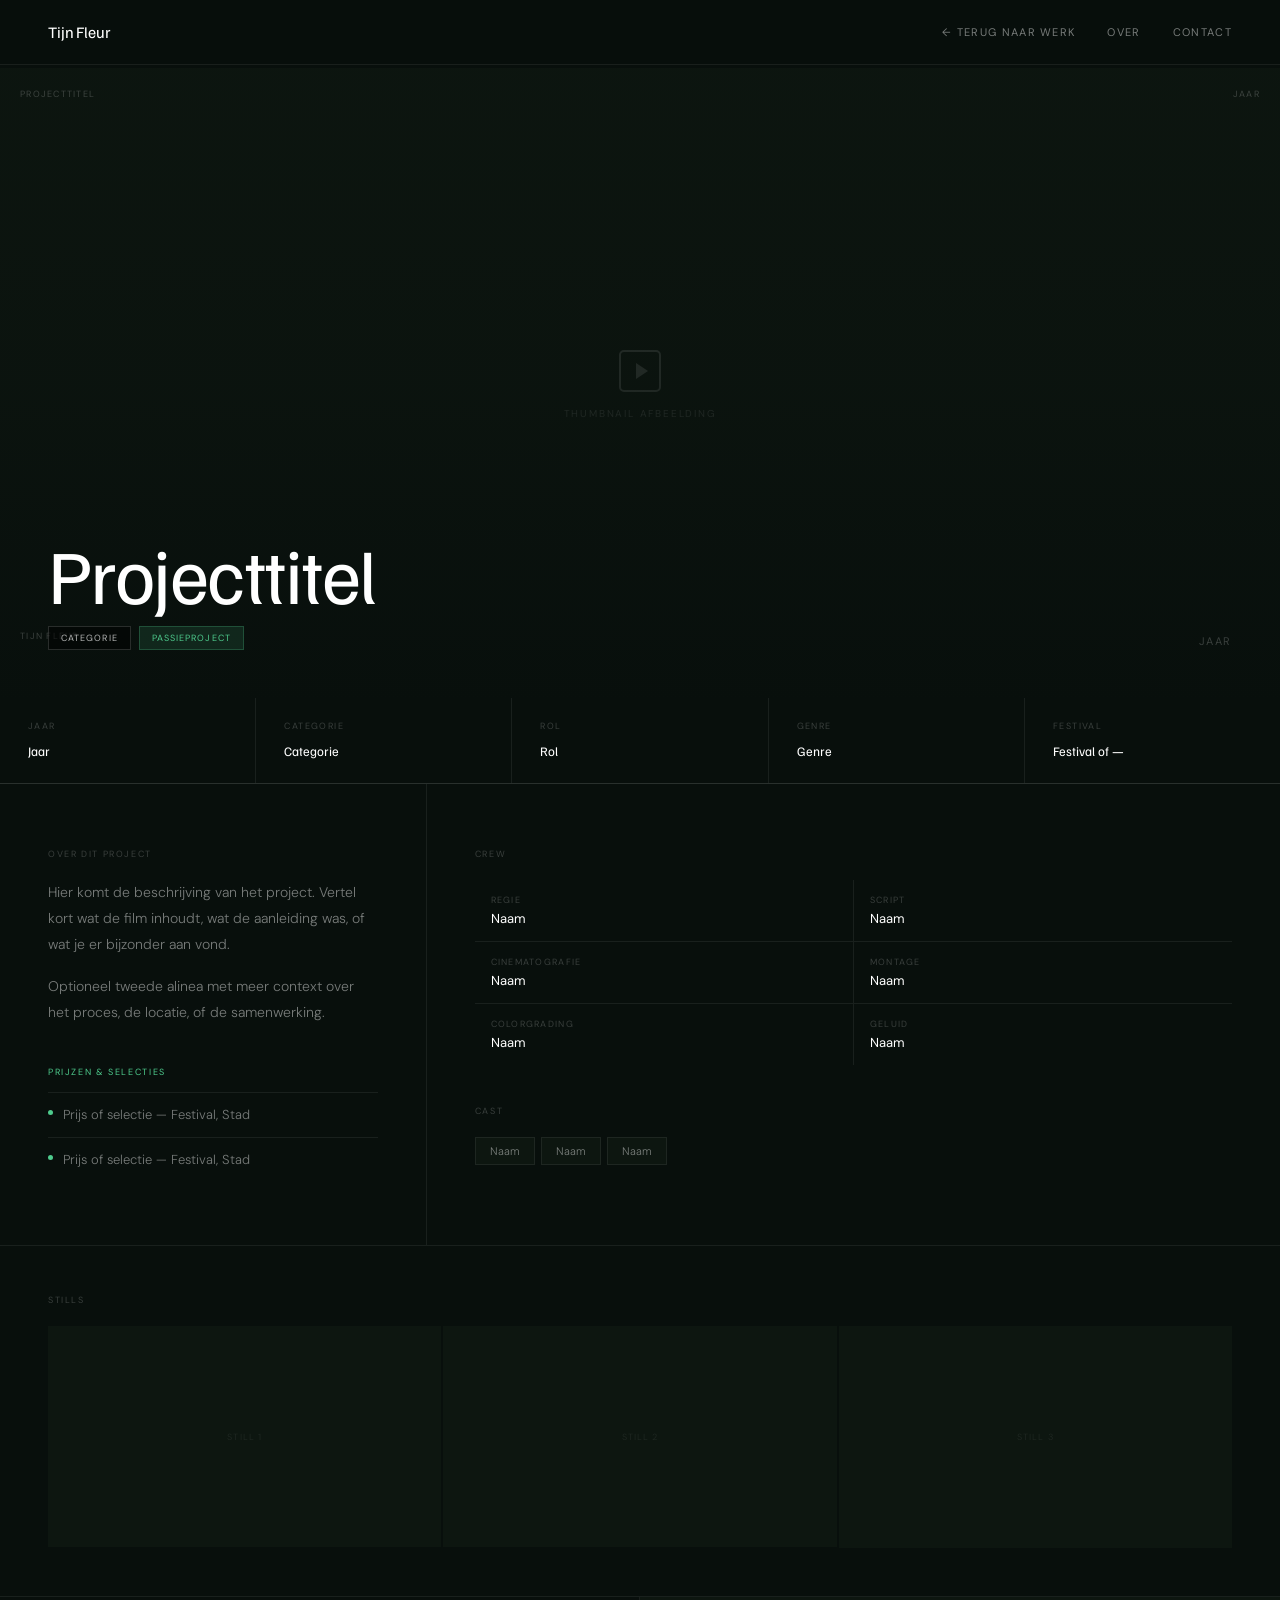
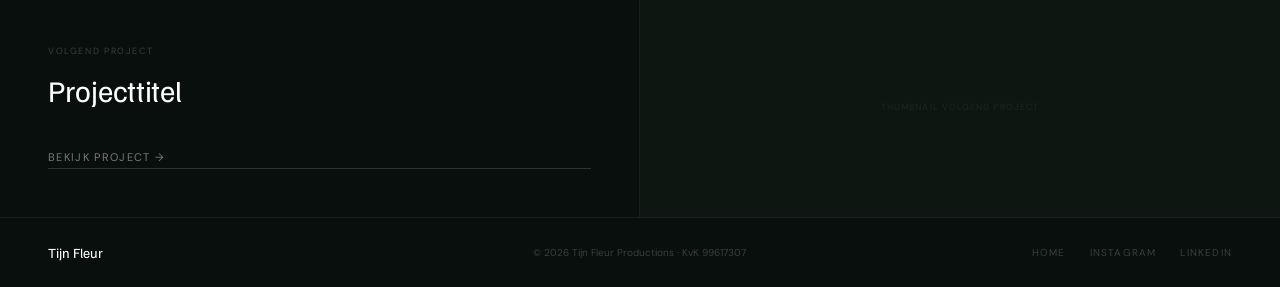
<file: portfolio:/detail_template.html>
<!DOCTYPE html>
<html lang="nl">
<head>
<meta charset="UTF-8">
<meta name="viewport" content="width=device-width, initial-scale=1.0">
<title>PROJECTTITEL — Tijn Fleur</title>
<link rel="preconnect" href="https://fonts.googleapis.com">
<link href="https://fonts.googleapis.com/css2?family=Familjen+Grotesk:wght@400;500&family=Cormorant+Garamond:ital,wght@1,300&family=DM+Sans:wght@300;400&display=swap" rel="stylesheet">
<style>
*{margin:0;padding:0;box-sizing:border-box}
:root{
  --bg:#080f0c;--bg2:#0d1610;--bg3:#0a1a12;
  --mint:#4ecb8d;--mint-dim:rgba(78,203,141,0.12);--mint-border:rgba(78,203,141,0.25);
  --w70:rgba(255,255,255,0.7);--w45:rgba(255,255,255,0.45);--w20:rgba(255,255,255,0.2);--w07:rgba(255,255,255,0.07);
  --fam:'Familjen Grotesk',sans-serif;--serif:'Cormorant Garamond',serif;--sans:'DM Sans',sans-serif;
}
html{scroll-behavior:smooth}
body{background:var(--bg);color:#fff;font-family:var(--sans);overflow-x:hidden}

nav{position:fixed;top:0;left:0;right:0;z-index:100;padding:22px 48px;display:flex;justify-content:space-between;align-items:center;background:rgba(8,15,12,0.95);border-bottom:1px solid var(--w07);backdrop-filter:blur(8px)}
.nav-logo{font-family:var(--fam);font-size:16px;font-weight:400;letter-spacing:-0.01em;color:#fff;text-decoration:none}
.nav-links{display:flex;gap:32px;align-items:center}
.nav-back{font-size:11px;letter-spacing:0.12em;text-transform:uppercase;color:var(--w45);text-decoration:none;transition:color 0.2s}
.nav-back:hover{color:#fff}
.nav-link{font-size:11px;letter-spacing:0.12em;text-transform:uppercase;color:var(--w45);text-decoration:none;transition:color 0.2s}
.nav-link:hover{color:#fff}

/* HERO */
.project-hero{position:relative;height:70vh;overflow:hidden;background:var(--bg2);display:flex;align-items:flex-end;margin-top:68px;cursor:none}
.hero-thumb-placeholder{position:absolute;inset:0;background:var(--bg2);display:flex;align-items:center;justify-content:center}
.thumb-placeholder-inner{display:flex;flex-direction:column;align-items:center;gap:12px;opacity:0.15}
.thumb-placeholder-inner svg{width:48px;height:48px;fill:#fff}
.thumb-placeholder-inner span{font-size:10px;letter-spacing:0.18em;text-transform:uppercase;color:#fff}
.hero-overlay{position:absolute;inset:0;background:linear-gradient(to top,rgba(8,15,12,0.98) 0%,rgba(8,15,12,0.4) 50%,rgba(8,15,12,0.15) 100%);transition:background 0.4s;z-index:1}
.project-hero:hover .hero-overlay{background:linear-gradient(to top,rgba(8,15,12,0.98) 0%,rgba(8,15,12,0.55) 55%,rgba(8,15,12,0.25) 100%)}
.hero-glow{position:absolute;inset:0;background:radial-gradient(ellipse 50% 50% at 50% 50%,rgba(78,203,141,0.05) 0%,transparent 70%);opacity:0;transition:opacity 0.5s;pointer-events:none;z-index:2}
.project-hero:hover .hero-glow{opacity:1}

/* Klikbare zone */
.hero-click{position:absolute;inset:0;z-index:3;display:block;text-decoration:none}

/* Play hint midden */
.hero-watch-hint{position:absolute;top:50%;left:50%;transform:translate(-50%,-50%);z-index:4;pointer-events:none;display:flex;flex-direction:column;align-items:center;gap:16px;opacity:0;transition:opacity 0.4s}
.project-hero:hover .hero-watch-hint{opacity:1}
.hint-icon{width:72px;height:72px;border:1px solid rgba(255,255,255,0.2);border-radius:50%;display:flex;align-items:center;justify-content:center;transition:all 0.4s}
.hint-icon svg{width:20px;height:20px;fill:#fff;margin-left:3px;opacity:0.7;transition:all 0.4s}
.hint-label{font-size:10px;letter-spacing:0.22em;text-transform:uppercase;color:rgba(255,255,255,0.5);transition:all 0.4s}
.project-hero:hover .hint-icon{border-color:var(--mint);background:rgba(78,203,141,0.08)}
.project-hero:hover .hint-icon svg{fill:var(--mint);opacity:1}
.project-hero:hover .hint-label{color:var(--mint);letter-spacing:0.3em}

/* Custom cursor */
.hero-film-cursor{width:96px;height:96px;border:1px solid rgba(78,203,141,0.5);border-radius:50%;position:absolute;pointer-events:none;transform:translate(-50%,-50%);opacity:0;display:flex;flex-direction:column;align-items:center;justify-content:center;gap:4px;transition:opacity 0.3s;z-index:5}
.hero-film-cursor svg{width:14px;height:14px;fill:var(--mint);margin-left:2px}
.hero-film-cursor span{font-size:8px;letter-spacing:0.18em;text-transform:uppercase;color:var(--mint)}
.project-hero:hover .hero-film-cursor{opacity:1}

/* Hoek labels */
.corner-label{position:absolute;font-size:9px;letter-spacing:0.14em;text-transform:uppercase;color:var(--w20);transition:color 0.4s;pointer-events:none;z-index:4}
.project-hero:hover .corner-label{color:rgba(78,203,141,0.4)}
.cl-tl{top:20px;left:20px}.cl-tr{top:20px;right:20px}.cl-bl{bottom:56px;left:20px}

/* Hero info onderaan */
.hero-content{position:relative;z-index:6;padding:48px;width:100%;display:flex;justify-content:space-between;align-items:flex-end;pointer-events:none}
.hero-left h1{font-family:var(--fam);font-size:clamp(40px,6vw,80px);font-weight:400;line-height:0.95;letter-spacing:-0.02em;margin-bottom:16px}
.hero-badges{display:flex;gap:8px;flex-wrap:wrap}
.badge-cat{background:rgba(0,0,0,0.5);color:var(--w70);font-size:9px;letter-spacing:0.12em;text-transform:uppercase;padding:5px 12px;border:1px solid rgba(255,255,255,0.15)}
.badge-pass{background:var(--mint-dim);color:var(--mint);font-size:9px;letter-spacing:0.12em;text-transform:uppercase;padding:5px 12px;border:1px solid var(--mint-border)}
.hero-jaar{font-size:11px;letter-spacing:0.14em;text-transform:uppercase;color:var(--w20)}

/* INFO STRIP */
.info-strip{display:grid;grid-template-columns:repeat(5,1fr);gap:1px;background:var(--w07);border-bottom:1px solid var(--w07)}
.info-cell{background:var(--bg);padding:22px 28px}
.info-label{font-size:9px;letter-spacing:0.16em;text-transform:uppercase;color:var(--w20);margin-bottom:8px;display:block}
.info-val{font-family:var(--fam);font-size:13px;font-weight:400;color:#fff;line-height:1.4}

/* CONTENT GRID */
.content-grid{display:grid;grid-template-columns:1fr 2fr;border-bottom:1px solid var(--w07)}
.content-left{padding:64px 48px;border-right:1px solid var(--w07)}
.content-label{font-size:9px;letter-spacing:0.18em;text-transform:uppercase;color:var(--w20);margin-bottom:20px;display:block}
.content-body{font-size:14px;font-weight:300;color:var(--w45);line-height:1.85}
.content-body p+p{margin-top:1.2em}
.awards{margin-top:40px}
.awards-label{font-size:9px;letter-spacing:0.18em;text-transform:uppercase;color:var(--mint);margin-bottom:14px;display:block}
.award-item{display:flex;align-items:flex-start;gap:10px;padding:12px 0;border-top:1px solid var(--w07)}
.award-dot{width:5px;height:5px;border-radius:50%;background:var(--mint);flex-shrink:0;margin-top:5px}
.award-txt{font-size:13px;font-weight:300;color:var(--w45);line-height:1.5}
.content-right{padding:64px 48px}
.crew-grid{display:grid;grid-template-columns:1fr 1fr;gap:1px;background:var(--w07);margin-bottom:40px}
.crew-item{background:var(--bg);padding:14px 16px}
.crew-rol{font-size:9px;letter-spacing:0.14em;text-transform:uppercase;color:var(--w20);margin-bottom:4px}
.crew-naam{font-size:13px;font-weight:400;color:#fff}
.cast-list{display:flex;flex-wrap:wrap;gap:6px}
.cast-item{background:var(--bg2);font-size:11px;font-weight:300;color:var(--w45);padding:6px 14px;border:1px solid var(--w07)}

/* STILLS */
.stills-section{padding:48px;border-bottom:1px solid var(--w07)}
.stills-label{font-size:9px;letter-spacing:0.18em;text-transform:uppercase;color:var(--w20);margin-bottom:20px;display:block}
.stills-grid{display:grid;grid-template-columns:repeat(3,1fr);gap:2px}
.still{overflow:hidden;aspect-ratio:16/9;background:var(--bg2);display:flex;align-items:center;justify-content:center;position:relative}
.still-placeholder-lbl{font-size:9px;letter-spacing:0.12em;text-transform:uppercase;color:rgba(255,255,255,0.07)}
.still img{position:absolute;inset:0;width:100%;height:100%;object-fit:cover;transition:transform 0.5s ease,opacity 0.3s;display:block}
.still:hover img{transform:scale(1.05);opacity:0.8}

/* VOLGEND */
.next-section{display:grid;grid-template-columns:1fr 1fr}
.next-left{padding:48px;display:flex;flex-direction:column;justify-content:space-between;border-right:1px solid var(--w07)}
.next-tag{font-size:9px;letter-spacing:0.18em;text-transform:uppercase;color:var(--w20);margin-bottom:14px}
.next-title{font-family:var(--fam);font-size:30px;font-weight:400;letter-spacing:-0.01em;margin-bottom:24px}
.next-link{font-size:11px;letter-spacing:0.12em;text-transform:uppercase;color:var(--w45);text-decoration:none;border-bottom:1px solid rgba(255,255,255,0.15);padding-bottom:4px;transition:all 0.2s;display:inline-block}
.next-link:hover{color:var(--mint);border-color:var(--mint-border)}
.next-right{position:relative;overflow:hidden;background:var(--bg2);min-height:220px;display:flex;align-items:center;justify-content:center}
.next-placeholder{font-size:9px;letter-spacing:0.12em;text-transform:uppercase;color:rgba(255,255,255,0.07)}
.next-right img{position:absolute;inset:0;width:100%;height:100%;object-fit:cover;opacity:0.45;transition:opacity 0.4s,transform 0.6s;display:block}
.next-right:hover img{opacity:0.65;transform:scale(1.04)}

/* FOOTER */
footer{border-top:1px solid var(--w07);padding:26px 48px;display:grid;grid-template-columns:1fr 1fr 1fr;align-items:center}
.footer-logo{font-family:var(--fam);font-size:14px;font-weight:400;color:#fff;text-decoration:none}
.footer-copy{font-size:10px;color:var(--w20);text-align:center}
.footer-links{display:flex;gap:24px;justify-content:flex-end}
.footer-link{font-size:10px;letter-spacing:0.12em;text-transform:uppercase;color:var(--w20);text-decoration:none;transition:color 0.2s}
.footer-link:hover{color:#fff}

@media(max-width:680px){
  nav{padding:18px 24px}
  .project-hero{height:50vh;margin-top:60px}
  .hero-content{padding:24px;flex-direction:column;gap:16px;align-items:flex-start}
  .info-strip{grid-template-columns:repeat(2,1fr)}
  .content-grid{grid-template-columns:1fr}
  .content-left{padding:40px 24px;border-right:none;border-bottom:1px solid var(--w07)}
  .content-right{padding:40px 24px}
  .stills-section{padding:40px 24px}
  .stills-grid{grid-template-columns:repeat(2,1fr)}
  .next-section{grid-template-columns:1fr}
  .next-right{min-height:160px}
  footer{grid-template-columns:1fr;gap:12px;padding:24px;text-align:center}
  .footer-links{justify-content:center}
}
</style>
</head>
<body>

<nav>
  <a href="../index.html" class="nav-logo">Tijn Fleur</a>
  <div class="nav-links">
    <a href="../index.html#portfolio" class="nav-back">← Terug naar werk</a>
    <a href="../over.html" class="nav-link">Over</a>
    <a href="../index.html#contact" class="nav-link">Contact</a>
  </div>
</nav>

<!-- HERO — vervang href door Vimeo/YouTube link, thumb-placeholder.jpg door echte thumbnail -->
<div class="project-hero" id="projectHero">
  <div class="hero-thumb-placeholder">
    <div class="thumb-placeholder-inner">
      <svg viewBox="0 0 24 24"><rect x="2" y="2" width="20" height="20" rx="2" fill="none" stroke="#fff" stroke-width="1"/><polygon points="10,8 16,12 10,16"/></svg>
      <span>Thumbnail afbeelding</span>
    </div>
  </div>
  <div class="hero-overlay"></div>
  <div class="hero-glow"></div>
  <a class="hero-click" href="#" target="_blank" rel="noopener"></a>
  <div class="hero-watch-hint">
    <div class="hint-icon"><svg viewBox="0 0 24 24"><polygon points="6,4 20,12 6,20"/></svg></div>
    <span class="hint-label">Bekijk film</span>
  </div>
  <div class="hero-film-cursor" id="filmCursor">
    <svg viewBox="0 0 24 24"><polygon points="6,4 20,12 6,20"/></svg>
    <span>Play</span>
  </div>
  <span class="corner-label cl-tl">Projecttitel</span>
  <span class="corner-label cl-tr">Jaar</span>
  <span class="corner-label cl-bl">Tijn Fleur</span>
  <div class="hero-content">
    <div class="hero-left">
      <h1>Projecttitel</h1>
      <div class="hero-badges">
        <span class="badge-cat">Categorie</span>
        <span class="badge-pass">Passieproject</span>
      </div>
    </div>
    <div class="hero-right">
      <span class="hero-jaar">Jaar</span>
    </div>
  </div>
</div>

<!-- INFO STRIP -->
<div class="info-strip">
  <div class="info-cell"><span class="info-label">Jaar</span><span class="info-val">Jaar</span></div>
  <div class="info-cell"><span class="info-label">Categorie</span><span class="info-val">Categorie</span></div>
  <div class="info-cell"><span class="info-label">Rol</span><span class="info-val">Rol</span></div>
  <div class="info-cell"><span class="info-label">Genre</span><span class="info-val">Genre</span></div>
  <div class="info-cell"><span class="info-label">Festival</span><span class="info-val">Festival of —</span></div>
</div>

<!-- BESCHRIJVING + CREW -->
<div class="content-grid">
  <div class="content-left">
    <span class="content-label">Over dit project</span>
    <div class="content-body">
      <p>Hier komt de beschrijving van het project. Vertel kort wat de film inhoudt, wat de aanleiding was, of wat je er bijzonder aan vond.</p>
      <p>Optioneel tweede alinea met meer context over het proces, de locatie, of de samenwerking.</p>
    </div>
    <div class="awards">
      <span class="awards-label">Prijzen & selecties</span>
      <div class="award-item"><div class="award-dot"></div><span class="award-txt">Prijs of selectie — Festival, Stad</span></div>
      <div class="award-item"><div class="award-dot"></div><span class="award-txt">Prijs of selectie — Festival, Stad</span></div>
    </div>
  </div>
  <div class="content-right">
    <span class="content-label">Crew</span>
    <div class="crew-grid">
      <div class="crew-item"><div class="crew-rol">Regie</div><div class="crew-naam">Naam</div></div>
      <div class="crew-item"><div class="crew-rol">Script</div><div class="crew-naam">Naam</div></div>
      <div class="crew-item"><div class="crew-rol">Cinematografie</div><div class="crew-naam">Naam</div></div>
      <div class="crew-item"><div class="crew-rol">Montage</div><div class="crew-naam">Naam</div></div>
      <div class="crew-item"><div class="crew-rol">Colorgrading</div><div class="crew-naam">Naam</div></div>
      <div class="crew-item"><div class="crew-rol">Geluid</div><div class="crew-naam">Naam</div></div>
    </div>
    <span class="content-label">Cast</span>
    <div class="cast-list">
      <span class="cast-item">Naam</span>
      <span class="cast-item">Naam</span>
      <span class="cast-item">Naam</span>
    </div>
  </div>
</div>

<!-- STILLS -->
<div class="stills-section">
  <span class="stills-label">Stills</span>
  <div class="stills-grid">
    <div class="still"><span class="still-placeholder-lbl">Still 1</span></div>
    <div class="still"><span class="still-placeholder-lbl">Still 2</span></div>
    <div class="still"><span class="still-placeholder-lbl">Still 3</span></div>
  </div>
</div>

<!-- VOLGEND PROJECT -->
<div class="next-section">
  <div class="next-left">
    <div>
      <div class="next-tag">Volgend project</div>
      <div class="next-title">Projecttitel</div>
    </div>
    <a href="volgend-project.html" class="next-link">Bekijk project →</a>
  </div>
  <div class="next-right">
    <span class="next-placeholder">Thumbnail volgend project</span>
  </div>
</div>

<footer>
  <a href="../index.html" class="footer-logo">Tijn Fleur</a>
  <span class="footer-copy">© 2026 Tijn Fleur Productions · KvK 99617307</span>
  <div class="footer-links">
    <a href="../index.html" class="footer-link">Home</a>
    <a href="https://www.instagram.com/tijnfleur" target="_blank" rel="noopener" class="footer-link">Instagram</a>
    <a href="https://www.linkedin.com/in/tijnfleur/" target="_blank" rel="noopener" class="footer-link">LinkedIn</a>
  </div>
</footer>

<script>
  const hero   = document.getElementById('projectHero');
  const cursor = document.getElementById('filmCursor');
  hero.addEventListener('mousemove', e => {
    const r = hero.getBoundingClientRect();
    cursor.style.left = (e.clientX - r.left) + 'px';
    cursor.style.top  = (e.clientY - r.top)  + 'px';
  });
</script>
</body>
</html>
</file>
